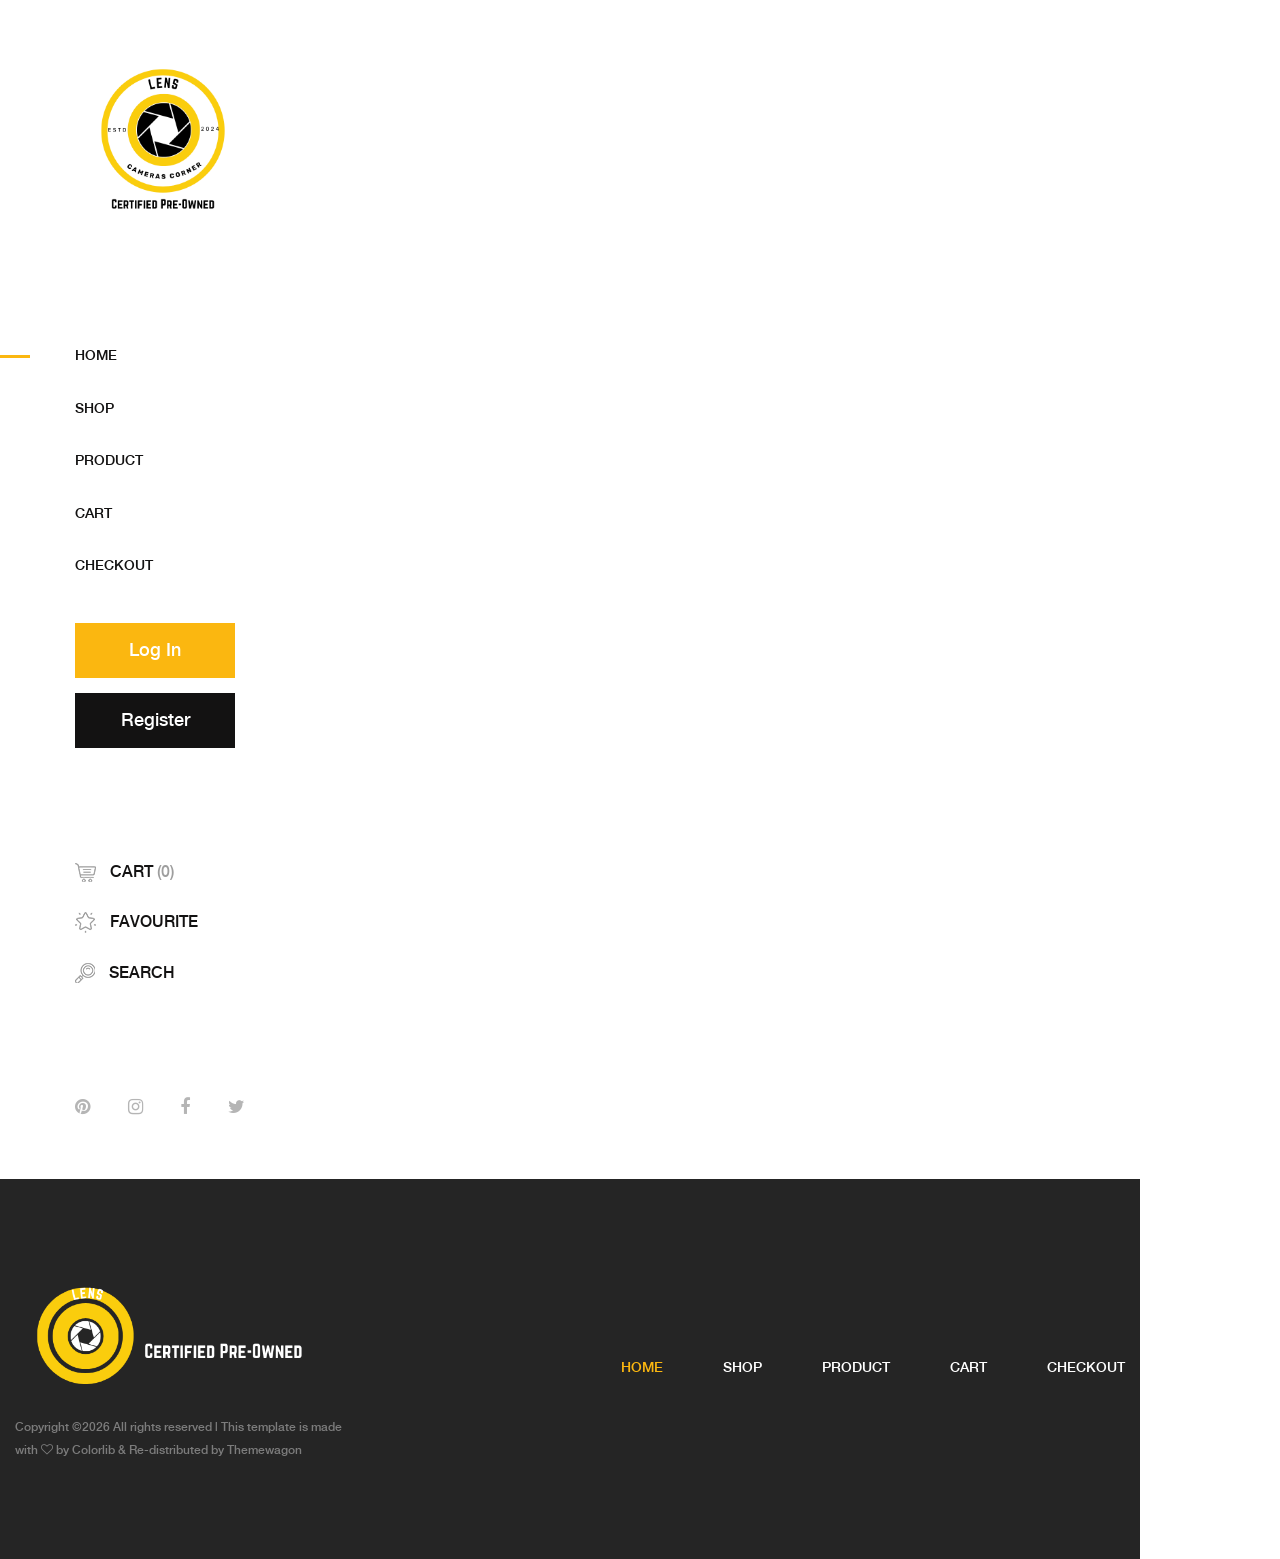
<file: MiniProj-Ecom/E-Commerce (Mini-Proj)/Content/index.html>
<!DOCTYPE html>
<html lang="en">

<head>
    <meta charset="UTF-8">
    <meta name="description" content="">
    <meta http-equiv="X-UA-Compatible" content="IE=edge">
    <meta name="viewport" content="width=device-width, initial-scale=1, shrink-to-fit=no">
    <!-- The above 4 meta tags *must* come first in the head; any other head content must come *after* these tags -->

    <!-- Title  -->
    <title>Home</title>

    <!-- Favicon  -->
    <link rel="icon" href="img/core-img/favicon.ico">

    <!-- Core Style CSS -->
    <link rel="stylesheet" href="css/core-style.css">
    <link rel="stylesheet" href="style.css">

</head>

<body>
    <!-- Search Wrapper Area Start -->
    <div class="search-wrapper section-padding-100">
        <div class="search-close">
            <i class="fa fa-close" aria-hidden="true"></i>
        </div>
        <div class="container">
            <div class="row">
                <div class="col-12">
                    <div class="search-content">
                        <form action="#" method="get">
                            <input type="search" name="search" id="search" placeholder="Type your keyword...">
                            <button type="submit"><img src="img/core-img/search.png" alt=""></button>
                        </form>
                    </div>
                </div>
            </div>
        </div>
    </div>
    <!-- Search Wrapper Area End -->

    <!-- ##### Main Content Wrapper Start ##### -->
    <div class="main-content-wrapper d-flex clearfix">

        <!-- Mobile Nav (max width 767px)-->
        <div class="mobile-nav">
            <!-- Navbar Brand -->
            <div class="amado-navbar-brand">
                <a href="index.html"><img src="img/core-img/logo.png" alt=""></a>
            </div>
            <!-- Navbar Toggler -->
            <div class="amado-navbar-toggler">
                <span></span><span></span><span></span>
            </div>
        </div>

        <!-- Header Area Start -->
        <header class="header-area clearfix">
            <!-- Close Icon -->
            <div class="nav-close">
                <i class="fa fa-close" aria-hidden="true"></i>
            </div>
            <!-- Logo -->
            <div class="logo">
                <a href="index.html"><img src="img/core-img/logo.png" alt=""></a>
            </div>
            <!-- Amado Nav -->
            <nav class="amado-nav">
                <ul>
                    <li class="active"><a href="index.html">Home</a></li>
                    <li><a href="shop.html">Shop</a></li>
                    <li><a href="product-details.html">Product</a></li>
                    <li><a href="cart.html">Cart</a></li>
                    <li><a href="checkout.html">Checkout</a></li>
                </ul>
            </nav>
            <!-- Button Group -->
            <div class="amado-btn-group mt-30 mb-100">
                <a href="#" class="btn amado-btn mb-15">Log In</a>
                <a href="#" class="btn amado-btn active">Register</a>
            </div>
            <!-- Cart Menu -->
            <div class="cart-fav-search mb-100">
                <a href="cart.html" class="cart-nav"><img src="img/core-img/cart.png" alt=""> Cart <span>(0)</span></a>
                <a href="#" class="fav-nav"><img src="img/core-img/favorites.png" alt=""> Favourite</a>
                <a href="#" class="search-nav"><img src="img/core-img/search.png" alt=""> Search</a>
            </div>
            <!-- Social Button -->
            <div class="social-info d-flex justify-content-between">
                <a href="#"><i class="fa fa-pinterest" aria-hidden="true"></i></a>
                <a href="#"><i class="fa fa-instagram" aria-hidden="true"></i></a>
                <a href="#"><i class="fa fa-facebook" aria-hidden="true"></i></a>
                <a href="#"><i class="fa fa-twitter" aria-hidden="true"></i></a>
            </div>
        </header>
        <!-- Header Area End -->



    <!-- ##### Footer Area Start ##### -->
    <footer class="footer_area clearfix">
        <div class="container">
            <div class="row align-items-center">
                <!-- Single Widget Area -->
                <div class="col-12 col-lg-4">
                    <div class="single_widget_area">
                        <!-- Logo -->
                        <div class="footer-logo mr-50">
                            <a href="index.html"><img src="img/core-img/logo2.png" alt=""></a>
                        </div>
                        <!-- Copywrite Text -->
                        <p class="copywrite"><!-- Link back to Colorlib can't be removed. Template is licensed under CC BY 3.0. -->
Copyright &copy;<script>document.write(new Date().getFullYear());</script> All rights reserved | This template is made with <i class="fa fa-heart-o" aria-hidden="true"></i> by <a href="https://colorlib.com" target="_blank">Colorlib</a> & Re-distributed by <a href="https://themewagon.com/" target="_blank">Themewagon</a>
<!-- Link back to Colorlib can't be removed. Template is licensed under CC BY 3.0. --></p>
                    </div>
                </div>
                <!-- Single Widget Area -->
                <div class="col-12 col-lg-8">
                    <div class="single_widget_area">
                        <!-- Footer Menu -->
                        <div class="footer_menu">
                            <nav class="navbar navbar-expand-lg justify-content-end">
                                <button class="navbar-toggler" type="button" data-toggle="collapse" data-target="#footerNavContent" aria-controls="footerNavContent" aria-expanded="false" aria-label="Toggle navigation"><i class="fa fa-bars"></i></button>
                                <div class="collapse navbar-collapse" id="footerNavContent">
                                    <ul class="navbar-nav ml-auto">
                                        <li class="nav-item active">
                                            <a class="nav-link" href="index.html">Home</a>
                                        </li>
                                        <li class="nav-item">
                                            <a class="nav-link" href="shop.html">Shop</a>
                                        </li>
                                        <li class="nav-item">
                                            <a class="nav-link" href="product-details.html">Product</a>
                                        </li>
                                        <li class="nav-item">
                                            <a class="nav-link" href="cart.html">Cart</a>
                                        </li>
                                        <li class="nav-item">
                                            <a class="nav-link" href="checkout.html">Checkout</a>
                                        </li>
                                    </ul>
                                </div>
                            </nav>
                        </div>
                    </div>
                </div>
            </div>
        </div>
    </footer>
    <!-- ##### Footer Area End ##### -->

    <!-- ##### jQuery (Necessary for All JavaScript Plugins) ##### -->
    <script src="js/jquery/jquery-2.2.4.min.js"></script>
    <!-- Popper js -->
    <script src="js/popper.min.js"></script>
    <!-- Bootstrap js -->
    <script src="js/bootstrap.min.js"></script>
    <!-- Plugins js -->
    <script src="js/plugins.js"></script>
    <!-- Active js -->
    <script src="js/active.js"></script>

</body>

</html>
</file>
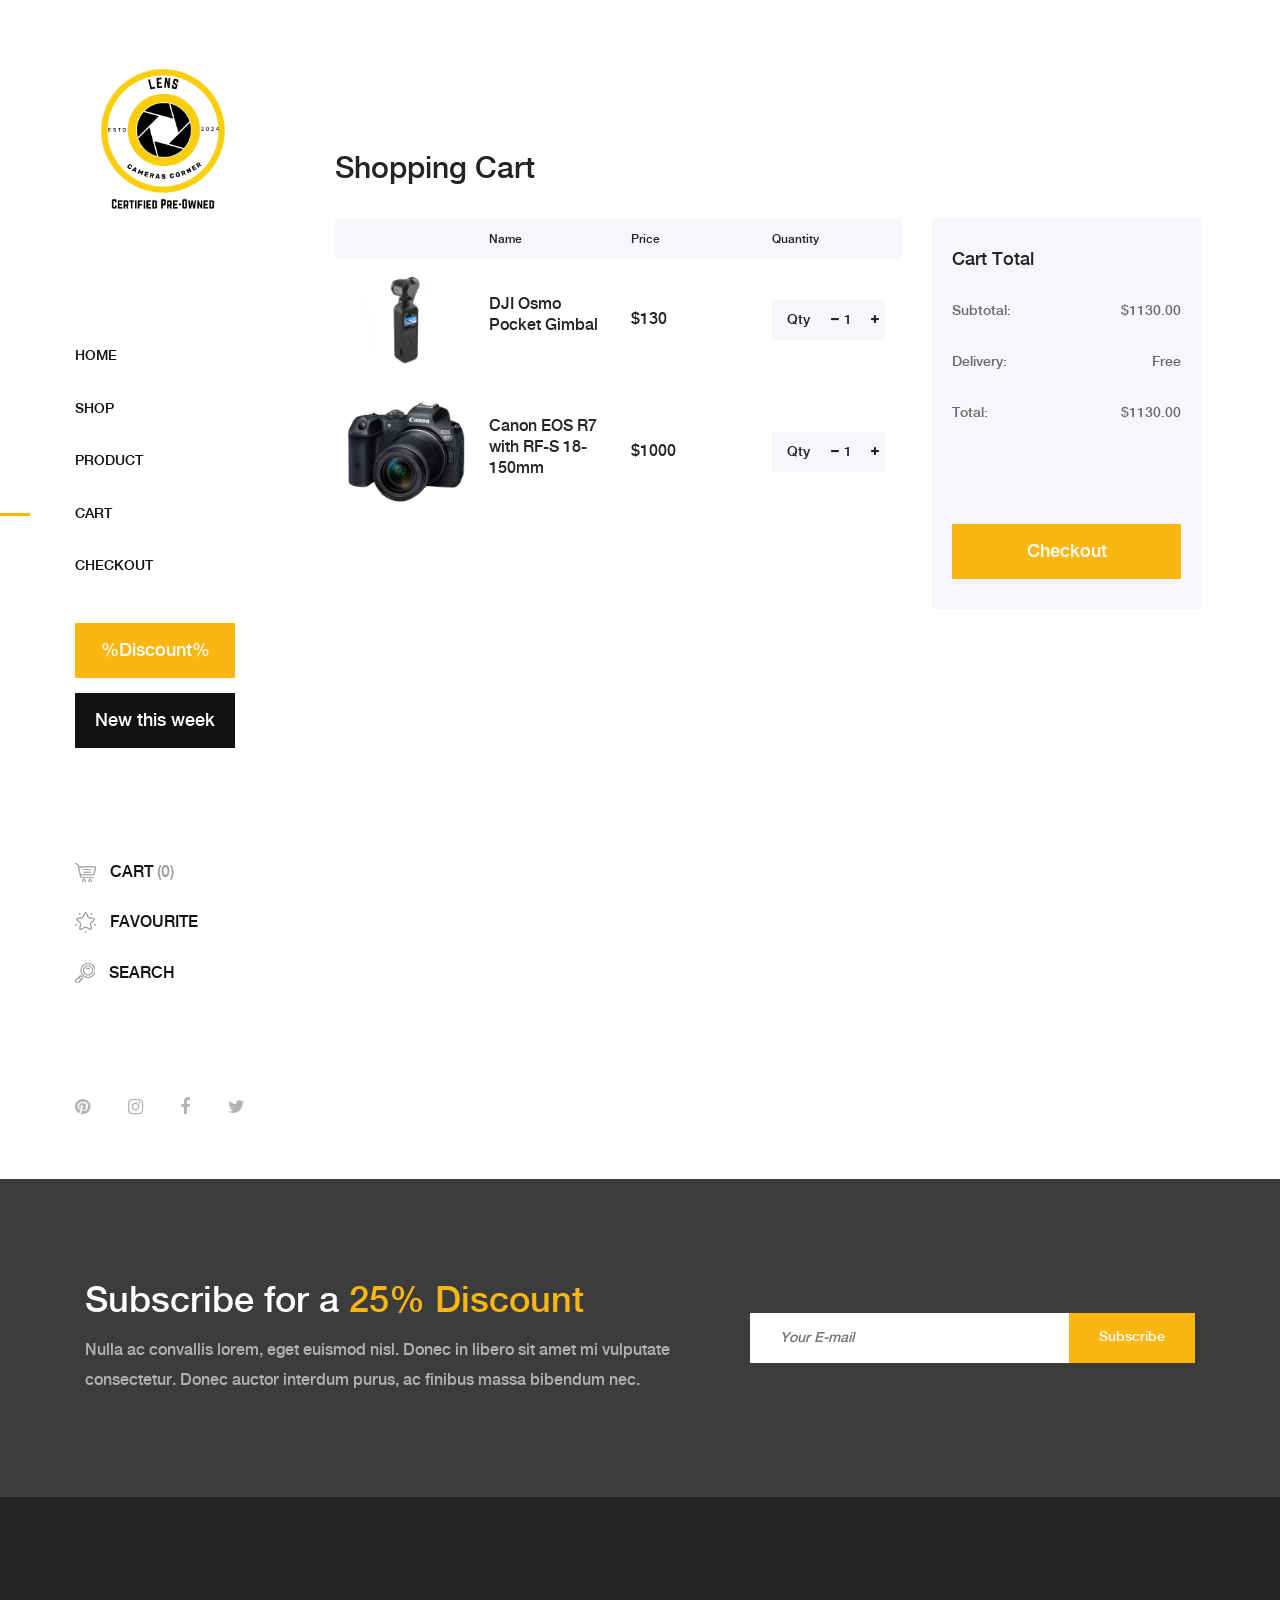
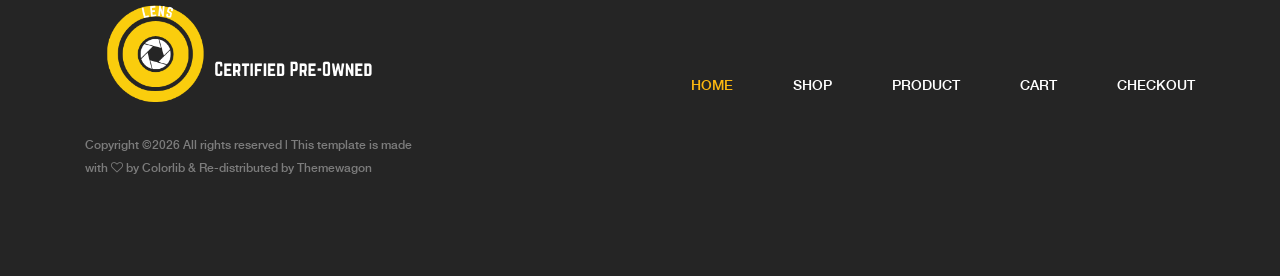
<file: MiniProj-Ecom/E-Commerce (Mini-Proj)/Content/cart.html>
<!DOCTYPE html>
<html lang="en">

<head>
    <meta charset="UTF-8">
    <meta name="description" content="">
    <meta http-equiv="X-UA-Compatible" content="IE=edge">
    <meta name="viewport" content="width=device-width, initial-scale=1, shrink-to-fit=no">
    <!-- The above 4 meta tags *must* come first in the head; any other head content must come *after* these tags -->

    <!-- Title  -->
    <title>Amado - Furniture Ecommerce Template | Cart</title>

    <!-- Favicon  -->
    <link rel="icon" href="img/core-img/favicon.ico">

    <!-- Core Style CSS -->
    <link rel="stylesheet" href="css/core-style.css">
    <link rel="stylesheet" href="style.css">

</head>

<body>
    <!-- Search Wrapper Area Start -->
    <div class="search-wrapper section-padding-100">
        <div class="search-close">
            <i class="fa fa-close" aria-hidden="true"></i>
        </div>
        <div class="container">
            <div class="row">
                <div class="col-12">
                    <div class="search-content">
                        <form action="#" method="get">
                            <input type="search" name="search" id="search" placeholder="Type your keyword...">
                            <button type="submit"><img src="img/core-img/search.png" alt=""></button>
                        </form>
                    </div>
                </div>
            </div>
        </div>
    </div>
    <!-- Search Wrapper Area End -->

    <!-- ##### Main Content Wrapper Start ##### -->
    <div class="main-content-wrapper d-flex clearfix">

        <!-- Mobile Nav (max width 767px)-->
        <div class="mobile-nav">
            <!-- Navbar Brand -->
            <div class="amado-navbar-brand">
                <a href="index.html"><img src="img/core-img/logo.png" alt=""></a>
            </div>
            <!-- Navbar Toggler -->
            <div class="amado-navbar-toggler">
                <span></span><span></span><span></span>
            </div>
        </div>

        <!-- Header Area Start -->
        <header class="header-area clearfix">
            <!-- Close Icon -->
            <div class="nav-close">
                <i class="fa fa-close" aria-hidden="true"></i>
            </div>
            <!-- Logo -->
            <div class="logo">
                <a href="index.html"><img src="img/core-img/logo.png" alt=""></a>
            </div>
            <!-- Amado Nav -->
            <nav class="amado-nav">
                <ul>
                    <li><a href="index.html">Home</a></li>
                    <li><a href="shop.html">Shop</a></li>
                    <li><a href="product-details.html">Product</a></li>
                    <li class="active"><a href="cart.html">Cart</a></li>
                    <li><a href="checkout.html">Checkout</a></li>
                </ul>
            </nav>
            <!-- Button Group -->
            <div class="amado-btn-group mt-30 mb-100">
                <a href="#" class="btn amado-btn mb-15">%Discount%</a>
                <a href="#" class="btn amado-btn active">New this week</a>
            </div>
            <!-- Cart Menu -->
            <div class="cart-fav-search mb-100">
                <a href="cart.html" class="cart-nav"><img src="img/core-img/cart.png" alt=""> Cart <span>(0)</span></a>
                <a href="#" class="fav-nav"><img src="img/core-img/favorites.png" alt=""> Favourite</a>
                <a href="#" class="search-nav"><img src="img/core-img/search.png" alt=""> Search</a>
            </div>
            <!-- Social Button -->
            <div class="social-info d-flex justify-content-between">
                <a href="#"><i class="fa fa-pinterest" aria-hidden="true"></i></a>
                <a href="#"><i class="fa fa-instagram" aria-hidden="true"></i></a>
                <a href="#"><i class="fa fa-facebook" aria-hidden="true"></i></a>
                <a href="#"><i class="fa fa-twitter" aria-hidden="true"></i></a>
            </div>
        </header>
        <!-- Header Area End -->

        <div class="cart-table-area section-padding-100">
            <div class="container-fluid">
                <div class="row">
                    <div class="col-12 col-lg-8">
                        <div class="cart-title mt-50">
                            <h2>Shopping Cart</h2>
                        </div>

                        <div class="cart-table clearfix">
                            <table class="table table-responsive">
                                <thead>
                                    <tr>
                                        <th></th>
                                        <th>Name</th>
                                        <th>Price</th>
                                        <th>Quantity</th>
                                    </tr>
                                </thead>
                                <tbody>
                                    <tr>
                                        <td class="cart_product_img">
                                            <a href="#"><img src="img/product-img/pocket.jpg" alt="Product"></a>
                                        </td>
                                        <td class="cart_product_desc">
                                            <h5>DJI Osmo Pocket Gimbal</h5>
                                        </td>
                                        <td class="price">
                                            <span>$130</span>
                                        </td>
                                        <td class="qty">
                                            <div class="qty-btn d-flex">
                                                <p>Qty</p>
                                                <div class="quantity">
                                                    <span class="qty-minus" onclick="var effect = document.getElementById('qty'); var qty = effect.value; if( !isNaN( qty ) &amp;&amp; qty &gt; 1 ) effect.value--;return false;"><i class="fa fa-minus" aria-hidden="true"></i></span>
                                                    <input type="number" class="qty-text" id="qty" step="1" min="1" max="300" name="quantity" value="1">
                                                    <span class="qty-plus" onclick="var effect = document.getElementById('qty'); var qty = effect.value; if( !isNaN( qty )) effect.value++;return false;"><i class="fa fa-plus" aria-hidden="true"></i></span>
                                                </div>
                                            </div>
                                        </td>
                                    </tr>
                                    <tr>
                                        <td class="cart_product_img">
                                            <a href="#"><img src="img/product-img/Canon.jpg" alt="Product"></a>
                                        </td>
                                        <td class="cart_product_desc">
                                            <h5>Canon EOS R7 with RF-S 18-150mm</h5>
                                        </td>
                                        <td class="price">
                                            <span>$1000</span>
                                        </td>
                                        <td class="qty">
                                            <div class="qty-btn d-flex">
                                                <p>Qty</p>
                                                <div class="quantity">
                                                    <span class="qty-minus" onclick="var effect = document.getElementById('qty2'); var qty = effect.value; if( !isNaN( qty ) &amp;&amp; qty &gt; 1 ) effect.value--;return false;"><i class="fa fa-minus" aria-hidden="true"></i></span>
                                                    <input type="number" class="qty-text" id="qty2" step="1" min="1" max="300" name="quantity" value="1">
                                                    <span class="qty-plus" onclick="var effect = document.getElementById('qty2'); var qty = effect.value; if( !isNaN( qty )) effect.value++;return false;"><i class="fa fa-plus" aria-hidden="true"></i></span>
                                                </div>
                                            </div>
                                        </td>
                                    </tr>
                                </tbody>
                            </table>
                        </div>
                    </div>
                    <div class="col-12 col-lg-4">
                        <div class="cart-summary">
                            <h5>Cart Total</h5>
                            <ul class="summary-table">
                                <li><span>subtotal:</span> <span>$1130.00</span></li>
                                <li><span>delivery:</span> <span>Free</span></li>
                                <li><span>total:</span> <span>$1130.00</span></li>
                            </ul>
                            <div class="cart-btn mt-100">
                                <a href="cart.html" class="btn amado-btn w-100">Checkout</a>
                            </div>
                        </div>
                    </div>
                </div>
            </div>
        </div>
    </div>
    <!-- ##### Main Content Wrapper End ##### -->

    <!-- ##### Newsletter Area Start ##### -->
    <section class="newsletter-area section-padding-100-0">
        <div class="container">
            <div class="row align-items-center">
                <!-- Newsletter Text -->
                <div class="col-12 col-lg-6 col-xl-7">
                    <div class="newsletter-text mb-100">
                        <h2>Subscribe for a <span>25% Discount</span></h2>
                        <p>Nulla ac convallis lorem, eget euismod nisl. Donec in libero sit amet mi vulputate consectetur. Donec auctor interdum purus, ac finibus massa bibendum nec.</p>
                    </div>
                </div>
                <!-- Newsletter Form -->
                <div class="col-12 col-lg-6 col-xl-5">
                    <div class="newsletter-form mb-100">
                        <form action="#" method="post">
                            <input type="email" name="email" class="nl-email" placeholder="Your E-mail">
                            <input type="submit" value="Subscribe">
                        </form>
                    </div>
                </div>
            </div>
        </div>
    </section>
    <!-- ##### Newsletter Area End ##### -->

    <!-- ##### Footer Area Start ##### -->
    <footer class="footer_area clearfix">
        <div class="container">
            <div class="row align-items-center">
                <!-- Single Widget Area -->
                <div class="col-12 col-lg-4">
                    <div class="single_widget_area">
                        <!-- Logo -->
                        <div class="footer-logo mr-50">
                            <a href="index.html"><img src="img/core-img/logo2.png" alt=""></a>
                        </div>
                        <!-- Copywrite Text -->
                        <p class="copywrite"><!-- Link back to Colorlib can't be removed. Template is licensed under CC BY 3.0. -->
Copyright &copy;<script>document.write(new Date().getFullYear());</script> All rights reserved | This template is made with <i class="fa fa-heart-o" aria-hidden="true"></i> by <a href="https://colorlib.com" target="_blank">Colorlib</a>
<!-- Link back to Colorlib can't be removed. Template is licensed under CC BY 3.0. -->& Re-distributed by <a href="https://themewagon.com/" target="_blank">Themewagon</a>
</p>
                    </div>
                </div>
                <!-- Single Widget Area -->
                <div class="col-12 col-lg-8">
                    <div class="single_widget_area">
                        <!-- Footer Menu -->
                        <div class="footer_menu">
                            <nav class="navbar navbar-expand-lg justify-content-end">
                                <button class="navbar-toggler" type="button" data-toggle="collapse" data-target="#footerNavContent" aria-controls="footerNavContent" aria-expanded="false" aria-label="Toggle navigation"><i class="fa fa-bars"></i></button>
                                <div class="collapse navbar-collapse" id="footerNavContent">
                                    <ul class="navbar-nav ml-auto">
                                        <li class="nav-item active">
                                            <a class="nav-link" href="index.html">Home</a>
                                        </li>
                                        <li class="nav-item">
                                            <a class="nav-link" href="shop.html">Shop</a>
                                        </li>
                                        <li class="nav-item">
                                            <a class="nav-link" href="product-details.html">Product</a>
                                        </li>
                                        <li class="nav-item">
                                            <a class="nav-link" href="cart.html">Cart</a>
                                        </li>
                                        <li class="nav-item">
                                            <a class="nav-link" href="checkout.html">Checkout</a>
                                        </li>
                                    </ul>
                                </div>
                            </nav>
                        </div>
                    </div>
                </div>
            </div>
        </div>
    </footer>
    <!-- ##### Footer Area End ##### -->

    <!-- ##### jQuery (Necessary for All JavaScript Plugins) ##### -->
    <script src="js/jquery/jquery-2.2.4.min.js"></script>
    <!-- Popper js -->
    <script src="js/popper.min.js"></script>
    <!-- Bootstrap js -->
    <script src="js/bootstrap.min.js"></script>
    <!-- Plugins js -->
    <script src="js/plugins.js"></script>
    <!-- Active js -->
    <script src="js/active.js"></script>

</body>

</html>
</file>
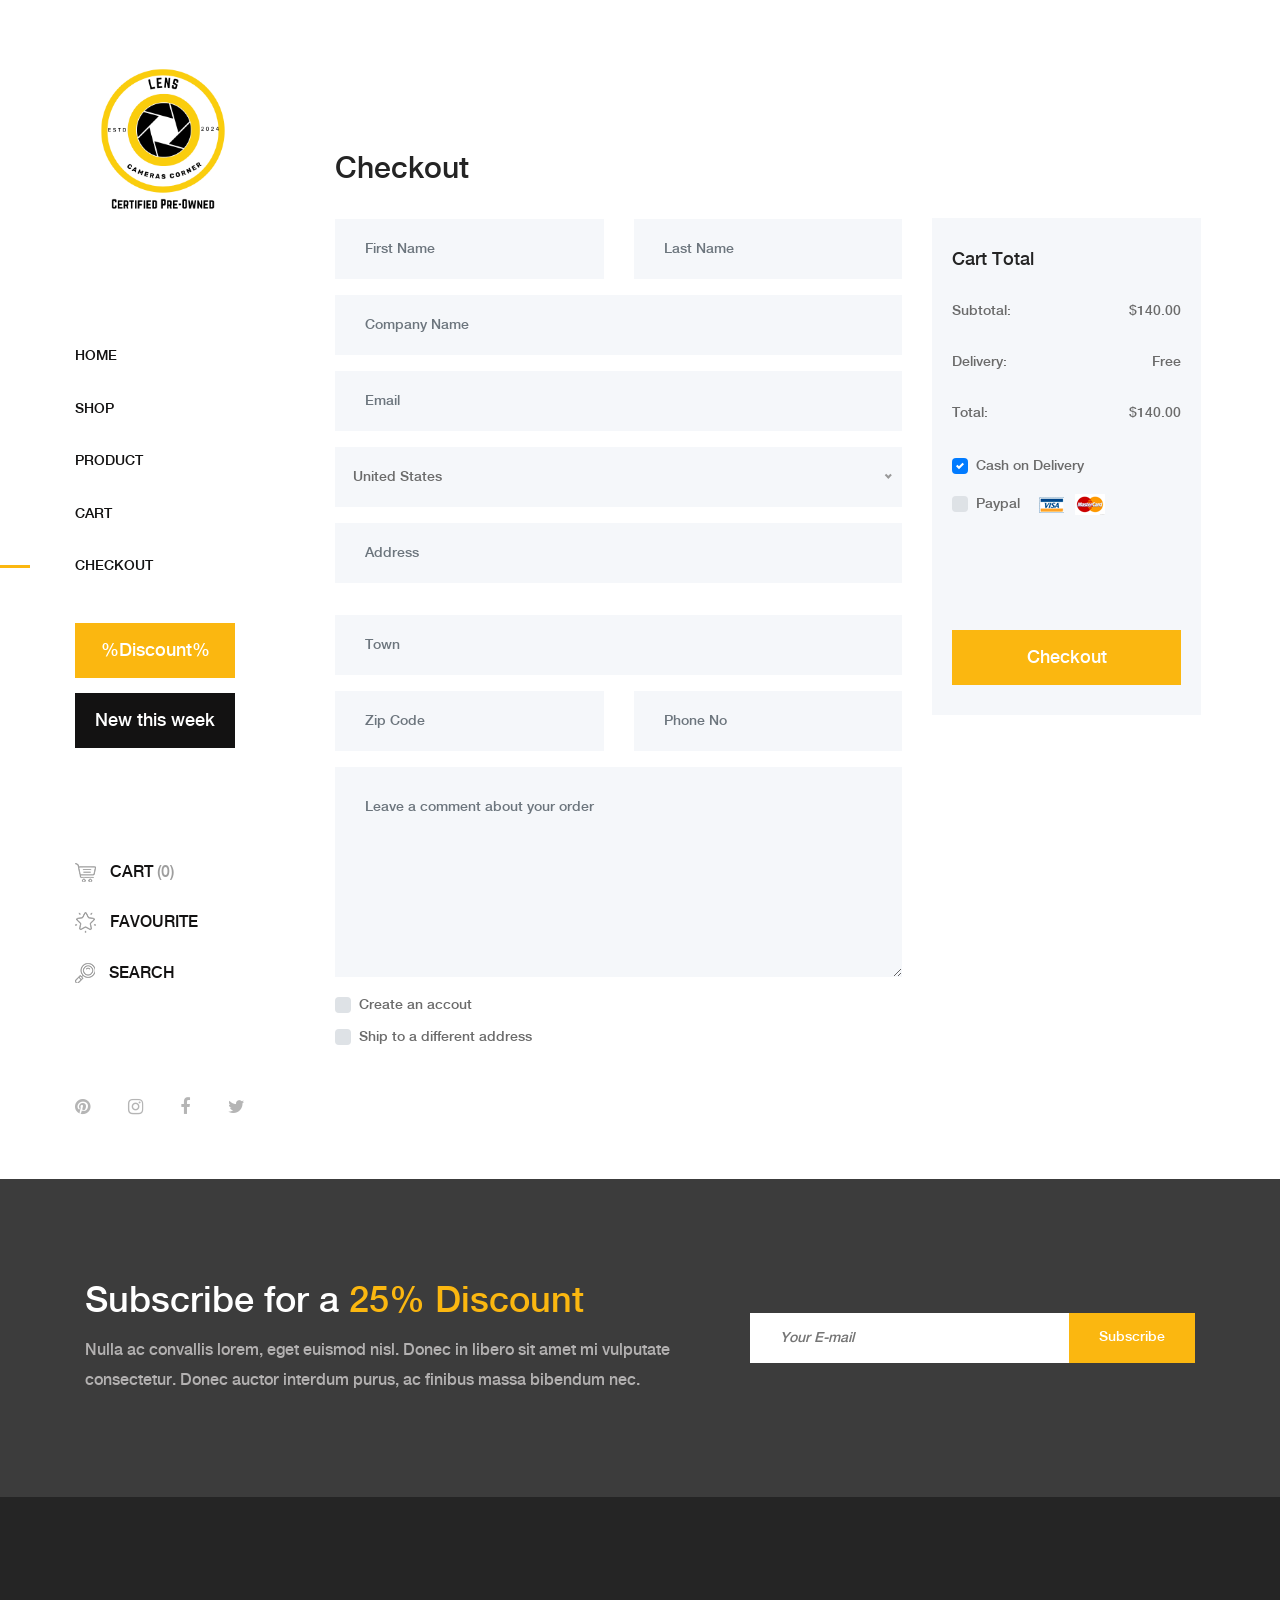
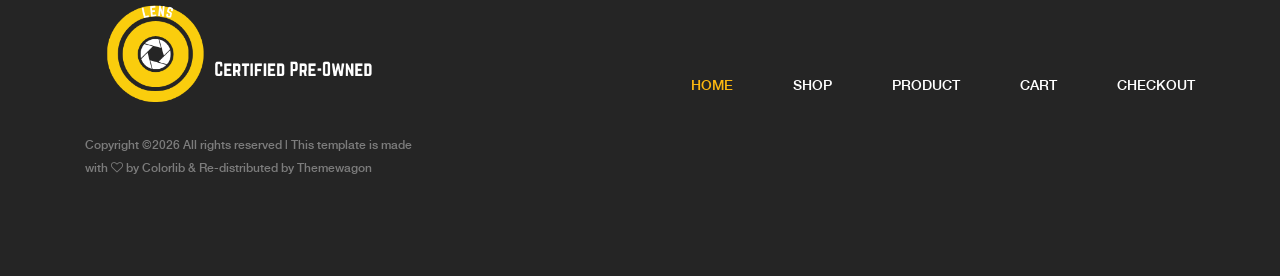
<file: MiniProj-Ecom/E-Commerce (Mini-Proj)/Content/checkout.html>
<!DOCTYPE html>
<html lang="en">

<head>
    <meta charset="UTF-8">
    <meta name="description" content="">
    <meta http-equiv="X-UA-Compatible" content="IE=edge">
    <meta name="viewport" content="width=device-width, initial-scale=1, shrink-to-fit=no">
    <!-- The above 4 meta tags *must* come first in the head; any other head content must come *after* these tags -->

    <!-- Title  -->
    <title>Amado - Furniture Ecommerce Template | Checkout</title>

    <!-- Favicon  -->
    <link rel="icon" href="img/core-img/favicon.ico">

    <!-- Core Style CSS -->
    <link rel="stylesheet" href="css/core-style.css">
    <link rel="stylesheet" href="style.css">

</head>

<body>
    <!-- Search Wrapper Area Start -->
    <div class="search-wrapper section-padding-100">
        <div class="search-close">
            <i class="fa fa-close" aria-hidden="true"></i>
        </div>
        <div class="container">
            <div class="row">
                <div class="col-12">
                    <div class="search-content">
                        <form action="#" method="get">
                            <input type="search" name="search" id="search" placeholder="Type your keyword...">
                            <button type="submit"><img src="img/core-img/search.png" alt=""></button>
                        </form>
                    </div>
                </div>
            </div>
        </div>
    </div>
    <!-- Search Wrapper Area End -->

    <!-- ##### Main Content Wrapper Start ##### -->
    <div class="main-content-wrapper d-flex clearfix">

        <!-- Mobile Nav (max width 767px)-->
        <div class="mobile-nav">
            <!-- Navbar Brand -->
            <div class="amado-navbar-brand">
                <a href="index.html"><img src="img/core-img/logo.png" alt=""></a>
            </div>
            <!-- Navbar Toggler -->
            <div class="amado-navbar-toggler">
                <span></span><span></span><span></span>
            </div>
        </div>

        <!-- Header Area Start -->
        <header class="header-area clearfix">
            <!-- Close Icon -->
            <div class="nav-close">
                <i class="fa fa-close" aria-hidden="true"></i>
            </div>
            <!-- Logo -->
            <div class="logo">
                <a href="index.html"><img src="img/core-img/logo.png" alt=""></a>
            </div>
            <!-- Amado Nav -->
            <nav class="amado-nav">
                <ul>
                    <li><a href="index.html">Home</a></li>
                    <li><a href="shop.html">Shop</a></li>
                    <li><a href="product-details.html">Product</a></li>
                    <li><a href="cart.html">Cart</a></li>
                    <li class="active"><a href="checkout.html">Checkout</a></li>
                </ul>
            </nav>
            <!-- Button Group -->
            <div class="amado-btn-group mt-30 mb-100">
                <a href="#" class="btn amado-btn mb-15">%Discount%</a>
                <a href="#" class="btn amado-btn active">New this week</a>
            </div>
            <!-- Cart Menu -->
            <div class="cart-fav-search mb-100">
                <a href="cart.html" class="cart-nav"><img src="img/core-img/cart.png" alt=""> Cart <span>(0)</span></a>
                <a href="#" class="fav-nav"><img src="img/core-img/favorites.png" alt=""> Favourite</a>
                <a href="#" class="search-nav"><img src="img/core-img/search.png" alt=""> Search</a>
            </div>
            <!-- Social Button -->
            <div class="social-info d-flex justify-content-between">
                <a href="#"><i class="fa fa-pinterest" aria-hidden="true"></i></a>
                <a href="#"><i class="fa fa-instagram" aria-hidden="true"></i></a>
                <a href="#"><i class="fa fa-facebook" aria-hidden="true"></i></a>
                <a href="#"><i class="fa fa-twitter" aria-hidden="true"></i></a>
            </div>
        </header>
        <!-- Header Area End -->

        <div class="cart-table-area section-padding-100">
            <div class="container-fluid">
                <div class="row">
                    <div class="col-12 col-lg-8">
                        <div class="checkout_details_area mt-50 clearfix">

                            <div class="cart-title">
                                <h2>Checkout</h2>
                            </div>

                            <form action="#" method="post">
                                <div class="row">
                                    <div class="col-md-6 mb-3">
                                        <input type="text" class="form-control" id="first_name" value="" placeholder="First Name" required>
                                    </div>
                                    <div class="col-md-6 mb-3">
                                        <input type="text" class="form-control" id="last_name" value="" placeholder="Last Name" required>
                                    </div>
                                    <div class="col-12 mb-3">
                                        <input type="text" class="form-control" id="company" placeholder="Company Name" value="">
                                    </div>
                                    <div class="col-12 mb-3">
                                        <input type="email" class="form-control" id="email" placeholder="Email" value="">
                                    </div>
                                    <div class="col-12 mb-3">
                                        <select class="w-100" id="country">
                                        <option value="usa">United States</option>
                                        <option value="uk">United Kingdom</option>
                                        <option value="ger">Germany</option>
                                        <option value="fra">France</option>
                                        <option value="ind">India</option>
                                        <option value="aus">Australia</option>
                                        <option value="bra">Brazil</option>
                                        <option value="cana">Canada</option>
                                    </select>
                                    </div>
                                    <div class="col-12 mb-3">
                                        <input type="text" class="form-control mb-3" id="street_address" placeholder="Address" value="">
                                    </div>
                                    <div class="col-12 mb-3">
                                        <input type="text" class="form-control" id="city" placeholder="Town" value="">
                                    </div>
                                    <div class="col-md-6 mb-3">
                                        <input type="text" class="form-control" id="zipCode" placeholder="Zip Code" value="">
                                    </div>
                                    <div class="col-md-6 mb-3">
                                        <input type="number" class="form-control" id="phone_number" min="0" placeholder="Phone No" value="">
                                    </div>
                                    <div class="col-12 mb-3">
                                        <textarea name="comment" class="form-control w-100" id="comment" cols="30" rows="10" placeholder="Leave a comment about your order"></textarea>
                                    </div>

                                    <div class="col-12">
                                        <div class="custom-control custom-checkbox d-block mb-2">
                                            <input type="checkbox" class="custom-control-input" id="customCheck2">
                                            <label class="custom-control-label" for="customCheck2">Create an accout</label>
                                        </div>
                                        <div class="custom-control custom-checkbox d-block">
                                            <input type="checkbox" class="custom-control-input" id="customCheck3">
                                            <label class="custom-control-label" for="customCheck3">Ship to a different address</label>
                                        </div>
                                    </div>
                                </div>
                            </form>
                        </div>
                    </div>
                    <div class="col-12 col-lg-4">
                        <div class="cart-summary">
                            <h5>Cart Total</h5>
                            <ul class="summary-table">
                                <li><span>subtotal:</span> <span>$140.00</span></li>
                                <li><span>delivery:</span> <span>Free</span></li>
                                <li><span>total:</span> <span>$140.00</span></li>
                            </ul>

                            <div class="payment-method">
                                <!-- Cash on delivery -->
                                <div class="custom-control custom-checkbox mr-sm-2">
                                    <input type="checkbox" class="custom-control-input" id="cod" checked>
                                    <label class="custom-control-label" for="cod">Cash on Delivery</label>
                                </div>
                                <!-- Paypal -->
                                <div class="custom-control custom-checkbox mr-sm-2">
                                    <input type="checkbox" class="custom-control-input" id="paypal">
                                    <label class="custom-control-label" for="paypal">Paypal <img class="ml-15" src="img/core-img/paypal.png" alt=""></label>
                                </div>
                            </div>

                            <div class="cart-btn mt-100">
                                <a href="#" class="btn amado-btn w-100">Checkout</a>
                            </div>
                        </div>
                    </div>
                </div>
            </div>
        </div>
    </div>
    <!-- ##### Main Content Wrapper End ##### -->

    <!-- ##### Newsletter Area Start ##### -->
    <section class="newsletter-area section-padding-100-0">
        <div class="container">
            <div class="row align-items-center">
                <!-- Newsletter Text -->
                <div class="col-12 col-lg-6 col-xl-7">
                    <div class="newsletter-text mb-100">
                        <h2>Subscribe for a <span>25% Discount</span></h2>
                        <p>Nulla ac convallis lorem, eget euismod nisl. Donec in libero sit amet mi vulputate consectetur. Donec auctor interdum purus, ac finibus massa bibendum nec.</p>
                    </div>
                </div>
                <!-- Newsletter Form -->
                <div class="col-12 col-lg-6 col-xl-5">
                    <div class="newsletter-form mb-100">
                        <form action="#" method="post">
                            <input type="email" name="email" class="nl-email" placeholder="Your E-mail">
                            <input type="submit" value="Subscribe">
                        </form>
                    </div>
                </div>
            </div>
        </div>
    </section>
    <!-- ##### Newsletter Area End ##### -->

    <!-- ##### Footer Area Start ##### -->
    <footer class="footer_area clearfix">
        <div class="container">
            <div class="row align-items-center">
                <!-- Single Widget Area -->
                <div class="col-12 col-lg-4">
                    <div class="single_widget_area">
                        <!-- Logo -->
                        <div class="footer-logo mr-50">
                            <a href="index.html"><img src="img/core-img/logo2.png" alt=""></a>
                        </div>
                        <!-- Copywrite Text -->
                        <p class="copywrite"><!-- Link back to Colorlib can't be removed. Template is licensed under CC BY 3.0. -->
Copyright &copy;<script>document.write(new Date().getFullYear());</script> All rights reserved | This template is made with <i class="fa fa-heart-o" aria-hidden="true"></i> by <a href="https://colorlib.com" target="_blank">Colorlib</a> & Re-distributed by <a href="https://themewagon.com/" target="_blank">Themewagon</a>
<!-- Link back to Colorlib can't be removed. Template is licensed under CC BY 3.0. --></p>
                    </div>
                </div>
                <!-- Single Widget Area -->
                <div class="col-12 col-lg-8">
                    <div class="single_widget_area">
                        <!-- Footer Menu -->
                        <div class="footer_menu">
                            <nav class="navbar navbar-expand-lg justify-content-end">
                                <button class="navbar-toggler" type="button" data-toggle="collapse" data-target="#footerNavContent" aria-controls="footerNavContent" aria-expanded="false" aria-label="Toggle navigation"><i class="fa fa-bars"></i></button>
                                <div class="collapse navbar-collapse" id="footerNavContent">
                                    <ul class="navbar-nav ml-auto">
                                        <li class="nav-item active">
                                            <a class="nav-link" href="index.html">Home</a>
                                        </li>
                                        <li class="nav-item">
                                            <a class="nav-link" href="shop.html">Shop</a>
                                        </li>
                                        <li class="nav-item">
                                            <a class="nav-link" href="product-details.html">Product</a>
                                        </li>
                                        <li class="nav-item">
                                            <a class="nav-link" href="cart.html">Cart</a>
                                        </li>
                                        <li class="nav-item">
                                            <a class="nav-link" href="checkout.html">Checkout</a>
                                        </li>
                                    </ul>
                                </div>
                            </nav>
                        </div>
                    </div>
                </div>
            </div>
        </div>
    </footer>
    <!-- ##### Footer Area End ##### -->

    <!-- ##### jQuery (Necessary for All JavaScript Plugins) ##### -->
    <script src="js/jquery/jquery-2.2.4.min.js"></script>
    <!-- Popper js -->
    <script src="js/popper.min.js"></script>
    <!-- Bootstrap js -->
    <script src="js/bootstrap.min.js"></script>
    <!-- Plugins js -->
    <script src="js/plugins.js"></script>
    <!-- Active js -->
    <script src="js/active.js"></script>

</body>

</html>
</file>
<file: MiniProj-Ecom/E-Commerce (Mini-Proj)/Content/style.css>
/* ####################################################
    :: Template Name: Essence - Fashion Ecommerce Template
    :: Author: Colorlib
    :: Author URL: https://colorlib.com
    :: Description: Essence is smart & elegant fashion e-commerce Template. It's suitable for all e-commerce business platform.
    :: Version: 1.0.0
    :: Created: April 27, 2018
    :: Last Updated: May 2, 2018
    #################################################### */

    /* ---------------------------------------
    ##### - PLACE YOUR CUSTOM CSS HERE - #####
    --------------------------------------- */
</file>
<file: MiniProj-Ecom/E-Commerce (Mini-Proj)/Content/css/core-style.css>
/* [Master Stylesheet v-1.0.0] */
/* :: :: 1.0 Import Fonts */
@import url(../css/bootstrap.min.css);
@import url(../css/owl.carousel.css);
@import url(../css/animate.css);
@import url(../css/magnific-popup.css);
@import url(../css/jquery-ui.min.css);
@import url(../css/nice-select.css);
@import url(../css/font-awesome.min.css);
@font-face {
  font-family: 'helveticaneuebold';
  src: url("../fonts/helvetica_neu_bold-webfont.woff2") format("woff2"), url("../fonts/helvetica_neu_bold-webfont.woff") format("woff");
  font-weight: normal;
  font-style: normal; }
@font-face {
  font-family: 'helveticaneuemedium';
  src: url("../fonts/helveticaneue_medium-webfont.woff2") format("woff2"), url("../fonts/helveticaneue_medium-webfont.woff") format("woff");
  font-weight: normal;
  font-style: normal; }
/* :: 2.0 Import All CSS */
/* :: 3.0 Base CSS */
* {
  margin: 0;
  padding: 0; }

body {
  font-family: "helveticaneuemedium";
  font-size: 16px; }

h1,
h2,
h3,
h4,
h5,
h6 {
  color: #242424;
  line-height: 1.3;
  font-weight: 400; }

p {
  color: #6d6d6d;
  font-size: 16px;
  line-height: 1.9;
  font-weight: 400; }

a {
  -webkit-transition: all 500ms ease 0s;
  transition: all 500ms ease 0s;
  text-decoration: none;
  outline: 0 solid transparent;
  color: #131212;
  font-weight: 400;
  font-size: 12px; }
  a:hover, a:focus {
    -webkit-transition: all 500ms ease 0s;
    transition: all 500ms ease 0s;
    text-decoration: none;
    outline: 0 solid transparent;
    color: #131212;
    font-weight: 400;
    font-size: 12px; }

ul,
ol {
  margin: 0; }
  ul li,
  ol li {
    list-style: none; }

img {
  height: auto;
  max-width: 100%; }

/* Spacing */
.mt-15 {
  margin-top: 15px !important; }

.mt-30 {
  margin-top: 30px !important; }

.mt-50 {
  margin-top: 50px !important; }

.mt-70 {
  margin-top: 70px !important; }

.mt-100 {
  margin-top: 100px !important; }

.mb-15 {
  margin-bottom: 15px !important; }

.mb-30 {
  margin-bottom: 30px !important; }

.mb-50 {
  margin-bottom: 50px !important; }

.mb-70 {
  margin-bottom: 70px !important; }

.mb-100 {
  margin-bottom: 100px !important; }

.ml-15 {
  margin-left: 15px !important; }

.ml-30 {
  margin-left: 30px !important; }

.ml-50 {
  margin-left: 50px !important; }

.mr-15 {
  margin-right: 15px !important; }

.mr-30 {
  margin-right: 30px !important; }

.mr-50 {
  margin-right: 50px !important; }

/* Height */
.height-400 {
  height: 400px !important; }

.height-500 {
  height: 500px !important; }

.height-600 {
  height: 600px !important; }

.height-700 {
  height: 700px !important; }

.height-800 {
  height: 800px !important; }

/* Section Padding */
.section-padding-100 {
  padding-top: 100px;
  padding-bottom: 100px; }

.section-padding-100-0 {
  padding-top: 100px;
  padding-bottom: 0; }

.section-padding-0-100 {
  padding-top: 0;
  padding-bottom: 100px; }

/* Section Heading */
.section-heading {
  margin-bottom: 50px;
  position: relative;
  z-index: 1; }
  .section-heading h2 {
    font-size: 30px;
    margin-bottom: 0;
    text-transform: capitalize;
    font-weight: 600; }
  .section-heading.text-left {
    text-align: left !important; }

/* Miscellaneous */
.bg-img {
  background-position: center center;
  background-size: cover;
  background-repeat: no-repeat; }

.bg-white {
  background-color: #ffffff !important; }

.bg-dark {
  background-color: #000000 !important; }

.bg-transparent {
  background-color: transparent !important; }

.font-bold {
  font-weight: 700; }

.font-light {
  font-weight: 300; }

.bg-overlay,
.bg-overlay-white {
  position: relative;
  z-index: 2;
  background-position: center center;
  background-size: cover; }
  .bg-overlay:hover,
  .bg-overlay-white:hover {
    position: absolute;
    z-index: -1;
    top: 0;
    left: 0;
    width: 100%;
    height: 100%;
    content: ""; }

.bg-overlay:hover {
  background-color: rgba(0, 0, 0, 0.5); }

.bg-overlay-white:hover {
  background-color: rgba(255, 255, 255, 0.9); }

.mfp-image-holder .mfp-close,
.mfp-iframe-holder .mfp-close {
  color: #FFF;
  right: 0;
  padding-right: 0;
  width: 30px;
  height: 30px;
  background-color: #fbb710;
  line-height: 30px;
  text-align: center;
  position: absolute;
  top: 40px;
  right: -30px; }
  @media only screen and (max-width: 767px) {
    .mfp-image-holder .mfp-close,
    .mfp-iframe-holder .mfp-close {
      right: 0; } }

.navbar-toggler {
  background-color: #fbb710;
  border-radius: 0;
  margin-bottom: 15px; }
  .navbar-toggler i {
    font-size: 12px;
    color: #fff; }

@media only screen and (min-width: 768px) and (max-width: 991px) {
  .navbar {
    display: block; } }
@media only screen and (max-width: 767px) {
  .navbar {
    display: block; } }

.mobile-nav {
  position: fixed;
  width: 100%;
  height: 70px;
  background-color: #fff;
  z-index: 3000;
  top: 0;
  left: 0;
  right: 0;
  padding: 0.5em 2em;
  -webkit-box-align: center;
  -ms-flex-align: center;
  -ms-grid-row-align: center;
  align-items: center;
  -webkit-box-pack: justify;
  -ms-flex-pack: justify;
  justify-content: space-between;
  box-shadow: 0 4px 15px 0 rgba(0, 0, 0, 0.15);
  display: none; }
  @media only screen and (max-width: 767px) {
    .mobile-nav {
      display: -webkit-box;
      display: -ms-flexbox;
      display: flex; } }
  .mobile-nav .amado-navbar-brand {
    -webkit-box-flex: 0;
    -ms-flex: 0 0 70px;
    flex: 0 0 70px;
    max-width: 70px; }
    .mobile-nav .amado-navbar-brand a {
      display: block;
      max-width: 70px; }
  .mobile-nav .amado-navbar-toggler {
    cursor: pointer; }
    .mobile-nav .amado-navbar-toggler span {
      width: 28px;
      height: 3px;
      background-color: #fbb710;
      display: block;
      margin-bottom: 5px;
      border-radius: 2px; }
      .mobile-nav .amado-navbar-toggler span:last-child {
        margin-bottom: 0; }

/* ScrollUp */
#scrollUp {
  background-color: #fbb710;
  border-radius: 0;
  bottom: 60px;
  box-shadow: 0 2px 6px 0 rgba(0, 0, 0, 0.3);
  color: #ffffff;
  font-size: 24px;
  height: 40px;
  line-height: 40px;
  right: 60px;
  text-align: center;
  width: 40px;
  -webkit-transition-duration: 500ms;
  transition-duration: 500ms; }
  #scrollUp:hover {
    background-color: #131212; }
  @media only screen and (max-width: 767px) {
    #scrollUp {
      bottom: 30px;
      right: 30px; } }

/* Essence Button */
.amado-btn {
  display: inline-block;
  min-width: 160px;
  height: 55px;
  color: #ffffff;
  border: none;
  border-radius: 0;
  padding: 0 7px;
  font-size: 18px;
  line-height: 56px;
  background-color: #fbb710;
  font-weight: 400; }
  .amado-btn.active, .amado-btn:hover, .amado-btn:focus {
    font-size: 18px;
    color: #ffffff;
    background-color: #131212; }

/* :: 4.0 Search Wrapper Area CSS */
.search-wrapper {
  position: fixed;
  z-index: 1;
  width: 100%;
  height: 260px;
  z-index: 5000;
  top: -350px;
  left: 0;
  background-color: #f5f7fa;
  -webkit-transition-duration: 500ms;
  transition-duration: 500ms; }
  .search-wrapper .search-content form {
    position: relative;
    z-index: 1;
    box-shadow: 0 0 5px rgba(0, 0, 0, 0.075); }
    .search-wrapper .search-content form input {
      width: 100%;
      height: 60px;
      border: none;
      padding-left: 50px;
      font-size: 14px;
      color: #6b6b6b; }
    .search-wrapper .search-content form button {
      position: absolute;
      top: 0;
      left: 0;
      border: none;
      width: 50px;
      height: 60px;
      z-index: 10;
      cursor: pointer;
      background-color: transparent;
      text-align: center; }
  .search-wrapper .search-close {
    -webkit-transition-duration: 500ms;
    transition-duration: 500ms;
    width: 40px;
    height: 40px;
    position: absolute;
    top: 0;
    right: 0;
    background-color: red;
    text-align: center;
    color: #fff;
    line-height: 40px;
    font-size: 12px;
    cursor: pointer;
    background-color: #fbb710; }
    .search-wrapper .search-close:hover {
      background-color: #131212; }

/* :: 5.0 Welcome Area CSS */
.main-content-wrapper {
  position: relative;
  z-index: 1;
  -webkit-transition-duration: 500ms;
  transition-duration: 500ms;
  -ms-flex-wrap: wrap;
  flex-wrap: wrap; }
  @media only screen and (max-width: 767px) {
    .main-content-wrapper {
      margin-top: 70px;
      z-index: 100; } }
  .main-content-wrapper .header-area {
    -webkit-transition-duration: 500ms;
    transition-duration: 500ms;
    position: relative;
    z-index: 1;
    -webkit-box-flex: 0;
    -ms-flex: 0 0 320px;
    flex: 0 0 320px;
    width: 320px;
    max-width: 320px;
    background-color: #fff;
    padding: 60px 75px; }
    @media only screen and (min-width: 768px) and (max-width: 991px) {
      .main-content-wrapper .header-area {
        -webkit-box-flex: 0;
        -ms-flex: 0 0 280px;
        flex: 0 0 280px;
        width: 280px;
        max-width: 280px;
        padding: 50px; } }
    @media only screen and (max-width: 767px) {
      .main-content-wrapper .header-area {
        -webkit-transition-duration: 500ms;
        transition-duration: 500ms;
        -webkit-box-flex: 0;
        -ms-flex: 0 0 320px;
        flex: 0 0 320px;
        width: 320px;
        max-width: 320px;
        position: fixed;
        z-index: 4000;
        top: 0;
        left: -350px;
        height: 100%;
        overflow-x: hidden;
        overflow-y: scroll;
        display: block; } }
    .main-content-wrapper .header-area.bp-xs-on {
      left: 0; }
    .main-content-wrapper .header-area .nav-close {
      -webkit-transition-duration: 500ms;
      transition-duration: 500ms;
      width: 40px;
      height: 40px;
      position: absolute;
      top: 0;
      right: 15px;
      background-color: red;
      text-align: center;
      color: #fff;
      line-height: 40px;
      font-size: 12px;
      cursor: pointer;
      background-color: #fbb710;
      display: none; }
      @media only screen and (max-width: 767px) {
        .main-content-wrapper .header-area .nav-close {
          display: block; } }
      .main-content-wrapper .header-area .nav-close:hover {
        background-color: #131212; }
    .main-content-wrapper .header-area .logo {
      margin-bottom: 100px;
      display: block; }
      
    .main-content-wrapper .header-area .amado-nav li a {
      font-size: 14px;
      text-transform: uppercase;
      position: relative;
      z-index: 1;
      padding: 20px 0;
      display: block;
      line-height: 0.9;
      color: #131212;
      font-weight: normal; }
      .main-content-wrapper .header-area .amado-nav li a::after {
        -webkit-transition-duration: 500ms;
        transition-duration: 500ms;
        width: 30px;
        height: 3px;
        position: absolute;
        top: 50%;
        margin-top: -1.5px;
        left: -150px;
        background-color: #fbb710;
        z-index: 10;
        content: ''; }
      .main-content-wrapper .header-area .amado-nav li a:hover, .main-content-wrapper .header-area .amado-nav li a:focus {
        color: #fbb710; }
    .main-content-wrapper .header-area .amado-nav li:hover a::after, .main-content-wrapper .header-area .amado-nav li:focus a::after {
      left: -75px; }
      @media only screen and (min-width: 768px) and (max-width: 991px) {
        .main-content-wrapper .header-area .amado-nav li:hover a::after, .main-content-wrapper .header-area .amado-nav li:focus a::after {
          left: -50px; } }
    .main-content-wrapper .header-area .amado-nav li.active a::after {
      left: -75px; }
      @media only screen and (min-width: 768px) and (max-width: 991px) {
        .main-content-wrapper .header-area .amado-nav li.active a::after {
          left: -50px; } }
    .main-content-wrapper .header-area .amado-btn-group .amado-btn {
      width: 160px;
      display: block; }
    .main-content-wrapper .header-area .cart-fav-search a {
      display: block;
      text-transform: uppercase;
      font-size: 16px;
      padding: 15px 0;
      color: #131212;
      line-height: 1; }
      .main-content-wrapper .header-area .cart-fav-search a .search-nav {
        padding-bottom: 0; }
      .main-content-wrapper .header-area .cart-fav-search a span {
        color: #9e9e9e; }
      .main-content-wrapper .header-area .cart-fav-search a img {
        margin-right: 10px; }
      .main-content-wrapper .header-area .cart-fav-search a:hover, .main-content-wrapper .header-area .cart-fav-search a:focus {
        color: #fbb710; }
    .main-content-wrapper .header-area .social-info a {
      color: #b5b5b5;
      display: inline-block; }
      .main-content-wrapper .header-area .social-info a i {
        font-size: 18px; }
      .main-content-wrapper .header-area .social-info a:hover, .main-content-wrapper .header-area .social-info a:focus {
        color: #fbb710; }
    @media only screen and (max-width: 767px) {
      .main-content-wrapper .header-area .social-info {
        margin-bottom: 75px; } }
  .main-content-wrapper .products-catagories-area {
    -webkit-box-flex: 0;
    -ms-flex: 0 0 calc(100% - 320px);
    flex: 0 0 calc(100% - 320px);
    width: calc(100% - 320px);
    max-width: calc(100% - 320px); }
    @media only screen and (min-width: 768px) and (max-width: 991px) {
      .main-content-wrapper .products-catagories-area {
        -webkit-box-flex: 0;
        -ms-flex: 0 0 calc(100% - 280px);
        flex: 0 0 calc(100% - 280px);
        width: calc(100% - 280px);
        max-width: calc(100% - 280px); } }
    @media only screen and (max-width: 767px) {
      .main-content-wrapper .products-catagories-area {
        -webkit-box-flex: 0;
        -ms-flex: 0 0 100%;
        flex: 0 0 100%;
        width: 100%;
        max-width: 100%; } }
  .main-content-wrapper .shop_sidebar_area {
    position: relative;
    z-index: 1;
    -webkit-box-flex: 0;
    -ms-flex: 0 0 230px;
    flex: 0 0 230px;
    width: 230px;
    max-width: 230px;
    background-color: #f5f7fa;
    padding: 100px 40px; }
    @media only screen and (min-width: 768px) and (max-width: 991px) {
      .main-content-wrapper .shop_sidebar_area {
        -webkit-box-flex: 0;
        -ms-flex: 0 0 180px;
        flex: 0 0 180px;
        width: 180px;
        max-width: 180px;
        padding: 100px 15px; } }
    @media only screen and (max-width: 767px) {
      .main-content-wrapper .shop_sidebar_area {
        -webkit-box-flex: 0;
        -ms-flex: 0 0 100%;
        flex: 0 0 100%;
        width: 100%;
        max-width: 100%;
        -webkit-box-ordinal-group: 3;
        -ms-flex-order: 2;
        order: 2; } }
  .main-content-wrapper .amado_product_area {
    position: relative;
    z-index: 1;
    -webkit-box-flex: 0;
    -ms-flex: 0 0 calc(95% - 550px);
    flex: 0 0 calc(95% - 550px);
    width: calc(95% - 550px);
    max-width: calc(95% - 550px); }
    @media only screen and (min-width: 992px) and (max-width: 1199px) {
      .main-content-wrapper .amado_product_area {
        -webkit-box-flex: 0;
        -ms-flex: 0 0 calc(100% - 550px);
        flex: 0 0 calc(100% - 550px);
        width: calc(100% - 550px);
        max-width: calc(100% - 550px); } }
    @media only screen and (min-width: 768px) and (max-width: 991px) {
      .main-content-wrapper .amado_product_area {
        -webkit-box-flex: 0;
        -ms-flex: 0 0 calc(100% - 460px);
        flex: 0 0 calc(100% - 460px);
        width: calc(100% - 460px);
        max-width: calc(100% - 460px); } }
    @media only screen and (max-width: 767px) {
      .main-content-wrapper .amado_product_area {
        -webkit-box-flex: 0;
        -ms-flex: 0 0 100%;
        flex: 0 0 100%;
        width: 100%;
        max-width: 100%;
        -webkit-box-ordinal-group: 2;
        -ms-flex-order: 1;
        order: 1;
        padding-top: 50px; } }
  .main-content-wrapper .cart-table-area {
    position: relative;
    z-index: 1;
    -webkit-box-flex: 0;
    -ms-flex: 0 0 calc(95% - 320px);
    flex: 0 0 calc(95% - 320px);
    width: calc(95% - 320px);
    max-width: calc(95% - 320px); }
    @media only screen and (min-width: 992px) and (max-width: 1199px) {
      .main-content-wrapper .cart-table-area {
        -webkit-box-flex: 0;
        -ms-flex: 0 0 calc(100% - 320px);
        flex: 0 0 calc(100% - 320px);
        width: calc(100% - 320px);
        max-width: calc(100% - 320px); } }
    @media only screen and (min-width: 768px) and (max-width: 991px) {
      .main-content-wrapper .cart-table-area {
        -webkit-box-flex: 0;
        -ms-flex: 0 0 calc(100% - 280px);
        flex: 0 0 calc(100% - 280px);
        width: calc(100% - 280px);
        max-width: calc(100% - 280px); } }
    @media only screen and (max-width: 767px) {
      .main-content-wrapper .cart-table-area {
        -webkit-box-flex: 0;
        -ms-flex: 0 0 100%;
        flex: 0 0 100%;
        width: 100%;
        max-width: 100%;
        padding-top: 0; } }
    .main-content-wrapper .cart-table-area .cart-title h2 {
      font-size: 30px;
      margin-bottom: 30px;
      color: #242424; }
    .main-content-wrapper .cart-table-area table thead {
      width: 100%;
      display: block; }
      .main-content-wrapper .cart-table-area table thead tr {
        display: -webkit-box;
        display: -ms-flexbox;
        display: flex;
        width: 100%;
        height: 40px;
        background-color: #f5f7fa; }
        .main-content-wrapper .cart-table-area table thead tr th {
          border-top: none;
          border-bottom: none;
          -webkit-box-flex: 0;
          -ms-flex: 0 0 25%;
          flex: 0 0 25%;
          width: 25%;
          max-width: 25%;
          font-size: 12px;
          color: #242424;
          text-transform: capitalize;
          font-weight: 400; }
    .main-content-wrapper .cart-table-area table tbody {
      width: 100%;
      display: block; }
      .main-content-wrapper .cart-table-area table tbody tr {
        display: -webkit-box;
        display: -ms-flexbox;
        display: flex;
        -webkit-box-align: center;
        -ms-flex-align: center;
        -ms-grid-row-align: center;
        align-items: center;
        width: 100%; }
        .main-content-wrapper .cart-table-area table tbody tr td {
          border: none;
          -webkit-box-flex: 0;
          -ms-flex: 0 0 25%;
          flex: 0 0 25%;
          width: 25%;
          max-width: 25%; }
          .main-content-wrapper .cart-table-area table tbody tr td h5 {
            font-size: 16px;
            color: #252525; }
            @media only screen and (min-width: 992px) and (max-width: 1199px) {
              .main-content-wrapper .cart-table-area table tbody tr td h5 {
                font-size: 14px; } }
            @media only screen and (min-width: 768px) and (max-width: 991px) {
              .main-content-wrapper .cart-table-area table tbody tr td h5 {
                font-size: 14px; } }
            @media only screen and (max-width: 767px) {
              .main-content-wrapper .cart-table-area table tbody tr td h5 {
                font-size: 12px; } }
          .main-content-wrapper .cart-table-area table tbody tr td .qty-btn p {
            margin-bottom: 0;
            line-height: 40px;
            height: 40px;
            padding: 0 15px;
            background-color: #f5f7fa;
            color: #242424;
            font-size: 14px; }
            @media only screen and (min-width: 768px) and (max-width: 991px) {
              .main-content-wrapper .cart-table-area table tbody tr td .qty-btn p {
                padding: 0 10px; } }
          .main-content-wrapper .cart-table-area table tbody tr td .qty-btn .quantity {
            position: relative;
            z-index: 1; }
            .main-content-wrapper .cart-table-area table tbody tr td .qty-btn .quantity input {
              text-align: center;
              background-color: #f5f7fa;
              height: 40px;
              width: 60px;
              border: none;
              -moz-appearance: textfield;
              -webkit-appearance: textfield;
              appearance: textfield;
              color: #242424;
              font-size: 14px; }
              @media only screen and (min-width: 768px) and (max-width: 991px) {
                .main-content-wrapper .cart-table-area table tbody tr td .qty-btn .quantity input {
                  width: 45px; } }
            .main-content-wrapper .cart-table-area table tbody tr td .qty-btn .quantity .qty-plus {
              position: absolute;
              right: 0;
              top: 0;
              line-height: 40px;
              width: 20px;
              text-align: center;
              height: 40px;
              cursor: pointer;
              color: #242424;
              font-size: 10px; }
            .main-content-wrapper .cart-table-area table tbody tr td .qty-btn .quantity .qty-minus {
              position: absolute;
              top: 0;
              right: 40px;
              line-height: 40px;
              width: 20px;
              height: 40px;
              text-align: center;
              cursor: pointer;
              color: #242424;
              font-size: 10px; }
              @media only screen and (min-width: 768px) and (max-width: 991px) {
                .main-content-wrapper .cart-table-area table tbody tr td .qty-btn .quantity .qty-minus {
                  right: 30px; } }
    .main-content-wrapper .cart-table-area .cart-summary {
      background-color: #f5f7fa;
      margin-top: 118px;
      position: relative;
      z-index: 1;
      padding: 30px 20px; }
      .main-content-wrapper .cart-table-area .cart-summary h5 {
        font-size: 18px;
        margin-bottom: 0; }
      .main-content-wrapper .cart-table-area .cart-summary .summary-table {
        margin-top: 30px; }
        .main-content-wrapper .cart-table-area .cart-summary .summary-table li {
          display: -webkit-box;
          display: -ms-flexbox;
          display: flex;
          -webkit-box-pack: justify;
          -ms-flex-pack: justify;
          justify-content: space-between;
          margin-bottom: 30px;
          text-transform: capitalize; }
          .main-content-wrapper .cart-table-area .cart-summary .summary-table li span {
            color: #6b6b6b;
            font-size: 14px; }
      .main-content-wrapper .cart-table-area .cart-summary .payment-method label {
        font-size: 14px;
        color: #6b6b6b;
        font-weight: 400;
        margin-bottom: 15px; }
  .main-content-wrapper .single-product-area {
    position: relative;
    z-index: 1;
    -webkit-box-flex: 0;
    -ms-flex: 0 0 calc(95% - 320px);
    flex: 0 0 calc(95% - 320px);
    width: calc(95% - 320px);
    max-width: calc(95% - 320px); }
    @media only screen and (min-width: 992px) and (max-width: 1199px) {
      .main-content-wrapper .single-product-area {
        -webkit-box-flex: 0;
        -ms-flex: 0 0 calc(100% - 320px);
        flex: 0 0 calc(100% - 320px);
        width: calc(100% - 320px);
        max-width: calc(100% - 320px); } }
    @media only screen and (min-width: 768px) and (max-width: 991px) {
      .main-content-wrapper .single-product-area {
        -webkit-box-flex: 0;
        -ms-flex: 0 0 calc(100% - 280px);
        flex: 0 0 calc(100% - 280px);
        width: calc(100% - 280px);
        max-width: calc(100% - 280px); } }
    @media only screen and (max-width: 767px) {
      .main-content-wrapper .single-product-area {
        -webkit-box-flex: 0;
        -ms-flex: 0 0 100%;
        flex: 0 0 100%;
        width: 100%;
        max-width: 100%;
        padding-top: 0; } }
    .main-content-wrapper .single-product-area .breadcrumb {
      background-color: transparent; }
      .main-content-wrapper .single-product-area .breadcrumb .breadcrumb-item {
        font-size: 14px;
        text-transform: uppercase; }
        .main-content-wrapper .single-product-area .breadcrumb .breadcrumb-item a {
          color: #242424;
          font-size: 14px;
          text-transform: uppercase; }
          .main-content-wrapper .single-product-area .breadcrumb .breadcrumb-item a:hover {
            color: #fbb710; }
      .main-content-wrapper .single-product-area .breadcrumb .breadcrumb-item + .breadcrumb-item::before {
        content: ">"; }
    .main-content-wrapper .single-product-area .single_product_thumb {
      position: relative;
      z-index: 1;
      margin-bottom: 170px; }
      .main-content-wrapper .single-product-area .single_product_thumb .carousel-indicators {
        margin: 0 7.5px;
        bottom: -165px; }
        @media only screen and (min-width: 992px) and (max-width: 1199px) {
          .main-content-wrapper .single-product-area .single_product_thumb .carousel-indicators {
            bottom: -105px; } }
        @media only screen and (min-width: 768px) and (max-width: 991px) {
          .main-content-wrapper .single-product-area .single_product_thumb .carousel-indicators {
            bottom: -105px; } }
        @media only screen and (max-width: 767px) {
          .main-content-wrapper .single-product-area .single_product_thumb .carousel-indicators {
            bottom: -95px; } }
        .main-content-wrapper .single-product-area .single_product_thumb .carousel-indicators li {
          -webkit-box-flex: 0;
          -ms-flex: 0 0 25%;
          flex: 0 0 25%;
          width: 25%;
          min-width: 25%;
          height: 140px;
          background-position: center center;
          background-size: cover;
          border: 2px solid transparent;
          cursor: pointer; }
          @media only screen and (min-width: 992px) and (max-width: 1199px) {
            .main-content-wrapper .single-product-area .single_product_thumb .carousel-indicators li {
              height: 80px; } }
          @media only screen and (min-width: 768px) and (max-width: 991px) {
            .main-content-wrapper .single-product-area .single_product_thumb .carousel-indicators li {
              height: 80px; } }
          @media only screen and (max-width: 767px) {
            .main-content-wrapper .single-product-area .single_product_thumb .carousel-indicators li {
              height: 70px; } }
          .main-content-wrapper .single-product-area .single_product_thumb .carousel-indicators li.active {
            border: 2px solid #fbb710; }
      .main-content-wrapper .single-product-area .single_product_thumb .carousel-item a {
        cursor: zoom-in; }
    .main-content-wrapper .single-product-area .single_product_desc {
      position: relative;
      z-index: 1; }
      .main-content-wrapper .single-product-area .single_product_desc .product-meta-data .line {
        width: 80px;
        height: 3px;
        background-color: #fbb710;
        margin-bottom: 15px;
        display: block; }
      .main-content-wrapper .single-product-area .single_product_desc .product-meta-data .product-price {
        font-size: 24px;
        font-weight: 400;
        color: #fbb710;
        line-height: 1;
        margin-bottom: 10px; }
      .main-content-wrapper .single-product-area .single_product_desc .product-meta-data a {
        display: block; }
        .main-content-wrapper .single-product-area .single_product_desc .product-meta-data a h6 {
          font-size: 30px;
          margin-bottom: 5px; }
          @media only screen and (min-width: 992px) and (max-width: 1199px) {
            .main-content-wrapper .single-product-area .single_product_desc .product-meta-data a h6 {
              font-size: 20px; } }
      .main-content-wrapper .single-product-area .single_product_desc .product-meta-data .ratings-review .ratings i {
        font-size: 10px;
        color: #fbb710; }
      .main-content-wrapper .single-product-area .single_product_desc .product-meta-data .ratings-review .review a {
        display: inline-block;
        color: #6b6b6b;
        font-size: 14px; }
      .main-content-wrapper .single-product-area .single_product_desc .product-meta-data .avaibility {
        margin-bottom: 0;
        font-size: 12px;
        color: #6b6b6b;
        line-height: 1; }
        .main-content-wrapper .single-product-area .single_product_desc .product-meta-data .avaibility i {
          color: #20d34a;
          font-size: 12px; }
      .main-content-wrapper .single-product-area .single_product_desc .short_overview p {
        line-height: 2.1;
        color: #6b6b6b; }
      .main-content-wrapper .single-product-area .single_product_desc .cart p {
        margin-bottom: 0;
        line-height: 40px;
        height: 40px;
        padding: 0 15px;
        background-color: #f5f7fa; }
      .main-content-wrapper .single-product-area .single_product_desc .cart .quantity {
        position: relative;
        z-index: 1; }
        .main-content-wrapper .single-product-area .single_product_desc .cart .quantity input {
          text-align: center;
          background-color: #f5f7fa;
          height: 40px;
          width: 100px;
          border: none;
          -moz-appearance: textfield;
          -webkit-appearance: textfield;
          appearance: textfield;
          color: #959595; }
        .main-content-wrapper .single-product-area .single_product_desc .cart .quantity .qty-plus {
          position: absolute;
          right: 0;
          top: 0;
          line-height: 30px;
          width: 30px;
          text-align: center;
          height: 20px;
          cursor: pointer;
          color: #959595; }
        .main-content-wrapper .single-product-area .single_product_desc .cart .quantity .qty-minus {
          position: absolute;
          top: 21px;
          right: 0;
          line-height: 1;
          width: 30px;
          height: 25px;
          text-align: center;
          cursor: pointer;
          color: #959595; }
      .main-content-wrapper .single-product-area .single_product_desc .cart .amado-btn {
        width: 310px;
        height: 80px;
        line-height: 80px; }
        @media only screen and (min-width: 992px) and (max-width: 1199px) {
          .main-content-wrapper .single-product-area .single_product_desc .cart .amado-btn {
            width: 250px; } }
        @media only screen and (max-width: 767px) {
          .main-content-wrapper .single-product-area .single_product_desc .cart .amado-btn {
            width: 280px; } }

.search-wrapper-on .search-wrapper {
  top: 0; }
.search-wrapper-on .main-content-wrapper {
  margin-top: 260px; }

.single-products-catagory {
  position: relative;
  z-index: 1;
  width: 33.33333%;
  top: 0; }
  @media only screen and (min-width: 992px) and (max-width: 1199px) {
    .single-products-catagory {
      width: 50%; } }
  @media only screen and (min-width: 768px) and (max-width: 991px) {
    .single-products-catagory {
      width: 100%; } }
  @media only screen and (max-width: 767px) {
    .single-products-catagory {
      width: 100%; } }
  @media only screen and (min-width: 576px) and (max-width: 767px) {
    .single-products-catagory {
      width: 50%; } }
  .single-products-catagory a {
    display: block;
    width: 100%;
    height: 100%;
    position: relative;
    z-index: 10; }
    .single-products-catagory a::after {
      -webkit-transition-duration: 250ms;
      transition-duration: 250ms;
      position: absolute;
      width: 100%;
      height: 100%;
      top: 0;
      left: 0;
      content: '';
      background-color: rgba(60, 60, 60, 0.7);
      z-index: 1;
      opacity: 0;
      visibility: visible; }
    .single-products-catagory a img {
      width: 100%; }
  .single-products-catagory .hover-content {
    position: absolute;
    top: 40px;
    left: 40px;
    z-index: 10; }
    @media only screen and (max-width: 767px) {
      .single-products-catagory .hover-content {
        top: 30px;
        left: 30px; } }
    .single-products-catagory .hover-content .line {
      width: 80px;
      height: 3px;
      background-color: #fbb710;
      display: block;
      margin-bottom: 15px; }
    .single-products-catagory .hover-content p {
      font-size: 16px;
      color: #6d6d6d;
      line-height: 1;
      margin-bottom: 5px;
      -webkit-transition-duration: 250ms;
      transition-duration: 250ms; }
    .single-products-catagory .hover-content h4 {
      margin-bottom: 0;
      -webkit-transition-duration: 250ms;
      transition-duration: 250ms; }
  .single-products-catagory:hover a::after, .single-products-catagory:focus a::after {
    opacity: 1;
    visibility: visible; }
  .single-products-catagory:hover .hover-content p,
  .single-products-catagory:hover .hover-content h4, .single-products-catagory:focus .hover-content p,
  .single-products-catagory:focus .hover-content h4 {
    color: #fff; }

/* :: 6.0 Newsletter Area CSS */
.newsletter-area {
  position: relative;
  z-index: 1;
  background-color: #3c3c3c; }
  .newsletter-area .newsletter-text {
    position: relative;
    z-index: 1; }
    .newsletter-area .newsletter-text h2 {
      font-size: 36px;
      margin-bottom: 10px;
      color: #fff; }
      @media only screen and (min-width: 992px) and (max-width: 1199px) {
        .newsletter-area .newsletter-text h2 {
          font-size: 30px; } }
      @media only screen and (max-width: 767px) {
        .newsletter-area .newsletter-text h2 {
          font-size: 30px; } }
      .newsletter-area .newsletter-text h2 span {
        color: #fbb710; }
    .newsletter-area .newsletter-text p {
      color: #b3b1b1;
      margin-bottom: 0; }
  .newsletter-area .newsletter-form form {
    position: relative;
    z-index: 1; }
    .newsletter-area .newsletter-form form input[type="email"] {
      width: 100%;
      height: 50px;
      background-color: #fff;
      color: #afafaf;
      font-size: 14px;
      font-style: italic;
      border: none;
      padding: 0 30px; }
    .newsletter-area .newsletter-form form input[type="submit"] {
      -webkit-transition-duration: 500ms;
      transition-duration: 500ms;
      height: 50px;
      background-color: #fbb710;
      color: #fff;
      font-size: 14px;
      padding: 0 30px;
      cursor: pointer;
      position: absolute;
      top: 0;
      right: 0;
      z-index: 10;
      border: none; }
      .newsletter-area .newsletter-form form input[type="submit"]:hover, .newsletter-area .newsletter-form form input[type="submit"]:focus {
        background-color: #fbb710;
        color: #fff; }

/* :: 7.0 Popular Products Area CSS */
.single-product-wrapper {
  position: relative;
  z-index: 1;
  margin-bottom: 50px;
  overflow: hidden;
  background-color: #ffffff; }
  .single-product-wrapper .product-img {
    position: relative;
    z-index: 1;
    overflow: hidden; }
    .single-product-wrapper .product-img img {
      width: 100%;
      -webkit-transition-duration: 500ms;
      transition-duration: 500ms; }
    .single-product-wrapper .product-img .hover-img {
      -webkit-transition-duration: 500ms;
      transition-duration: 500ms;
      position: absolute;
      top: 0;
      left: 0;
      width: 100%;
      z-index: 10;
      opacity: 0;
      visibility: hidden; }
  .single-product-wrapper .product-description {
    position: relative;
    z-index: 1;
    margin-top: 25px; }
    .single-product-wrapper .product-description .product-meta-data .line {
      width: 80px;
      height: 3px;
      background-color: #fbb710;
      margin-bottom: 15px;
      display: block; }
    .single-product-wrapper .product-description .product-meta-data .product-price {
      line-height: 1;
      color: #fbb710;
      font-size: 24px;
      margin-bottom: 10px; }
    .single-product-wrapper .product-description .product-meta-data a {
      display: block; }
      .single-product-wrapper .product-description .product-meta-data a h6 {
        margin-bottom: 0; }
    .single-product-wrapper .product-description .ratings-cart .ratings i {
      font-size: 10px;
      color: #fbb710; }
    .single-product-wrapper .product-description .ratings-cart .cart {
      display: block; }
  .single-product-wrapper:hover .product-img .hover-img {
    opacity: 1;
    visibility: visible; }
  .single-product-wrapper:hover .product-img .product-favourite a {
    opacity: 1;
    visibility: visible; }

.pagination {
  position: relative;
  z-index: 1; }
  .pagination .page-item .page-link {
    width: 40px;
    height: 40px;
    border: none;
    font-size: 16px;
    font-weight: 400;
    line-height: 40px;
    padding: 0;
    text-align: center;
    color: #242424; }
    .pagination .page-item .page-link:hover, .pagination .page-item .page-link:focus {
      color: #fff;
      box-shadow: none;
      background-color: #fbb710; }
  .pagination .page-item.active .page-link {
    color: #fff;
    box-shadow: none;
    background-color: #fbb710; }
  .pagination .page-item:first-child .page-link {
    margin-left: 0;
    border-top-left-radius: 0;
    border-bottom-left-radius: 0; }
  .pagination .page-item:last-child .page-link {
    margin-left: 0;
    border-top-right-radius: 0;
    border-bottom-right-radius: 0; }

/* :: 8.0 Footer Area CSS */
.footer_area {
  position: relative;
  z-index: 1;
  background-color: #252525;
  padding: 80px 0; }
  .footer_area .single_widget_area .copywrite {
    font-size: 12px;
    color: rgba(255, 255, 255, 0.4);
    margin-top: 10px; }
    .footer_area .single_widget_area .copywrite a {
      font-size: 12px;
      color: rgba(255, 255, 255, 0.4); }
      .footer_area .single_widget_area .copywrite a:hover {
        color: #fff; }
  .footer_area .single_widget_area .footer_menu {
    position: relative;
    z-index: 1;
    margin-left: auto; }
    .footer_area .single_widget_area .footer_menu .navbar {
      padding: 0; }
    .footer_area .single_widget_area .footer_menu .navbar-nav .nav-item .nav-link {
      padding: 10px 30px;
      color: #fff;
      text-transform: uppercase;
      font-size: 14px; }
      @media only screen and (min-width: 768px) and (max-width: 991px) {
        .footer_area .single_widget_area .footer_menu .navbar-nav .nav-item .nav-link {
          padding: 10px 0; } }
      @media only screen and (max-width: 767px) {
        .footer_area .single_widget_area .footer_menu .navbar-nav .nav-item .nav-link {
          padding: 10px 0; } }
      .footer_area .single_widget_area .footer_menu .navbar-nav .nav-item .nav-link:hover, .footer_area .single_widget_area .footer_menu .navbar-nav .nav-item .nav-link:focus {
        color: #fbb710; }
    .footer_area .single_widget_area .footer_menu .navbar-nav .nav-item.active .nav-link {
      color: #fbb710; }
    .footer_area .single_widget_area .footer_menu .navbar-nav .nav-item:last-child .nav-link {
      padding-right: 0; }

/* :: 9.0 Product Sidebar Area CSS */
.widget {
  position: relative;
  z-index: 1; }
  .widget .widget-title {
    font-size: 16px;
    text-transform: capitalize;
    color: #242424; }
  .widget .catagories-menu li a {
    text-transform: capitalize;
    font-size: 16px;
    padding: 15px 0 15px 20px;
    display: block;
    font-weight: 400;
    color: #959595; }
    .widget .catagories-menu li a:hover, .widget .catagories-menu li a:focus {
      color: #fbb710; }
  .widget .catagories-menu li.active a {
    color: #fbb710; }
  .widget.price .slider-range-price {
    background-color: #c7d2d8 !important;
    height: 2px;
    border: none; }
  .widget.price .ui-slider-handle {
    background-color: #fff;
    top: -7px;
    width: 18px;
    height: 18px;
    margin: 0;
    border: 2px solid #fbb710;
    border-radius: 50%; }
  .widget.price .ui-slider-range.ui-corner-all.ui-widget-header {
    background-color: #fbb710; }
  .widget.price .ui-slider-horizontal {
    height: 2px;
    background-color: #fbb710; }
  .widget.price .range-price {
    font-size: 16px;
    font-weight: 400;
    margin-top: 20px;
    text-transform: uppercase;
    color: #959595; }
  .widget.color .widget-desc ul {
    -ms-flex-wrap: wrap;
    flex-wrap: wrap; }
    .widget.color .widget-desc ul li {
      -webkit-box-flex: 0;
      -ms-flex: 0 0 25%;
      flex: 0 0 25%;
      width: 25%;
      margin-bottom: 15px; }
      .widget.color .widget-desc ul li a {
        width: 30px;
        height: 30px;
        display: block;
        border-radius: 50%;
        background-color: #ffffff;
        position: relative;
        z-index: 1;
        box-shadow: 0 0 3px rgba(0, 0, 0, 0.15); }
        .widget.color .widget-desc ul li a.color1 {
          background-color: #ffffff; }
        .widget.color .widget-desc ul li a.color2 {
          background-color: #969696; }
        .widget.color .widget-desc ul li a.color3 {
          background-color: #030303; }
        .widget.color .widget-desc ul li a.color4 {
          background-color: #0315ff; }
        .widget.color .widget-desc ul li a.color5 {
          background-color: #dc0647; }
        .widget.color .widget-desc ul li a.color6 {
          background-color: #fff56a; }
        .widget.color .widget-desc ul li a.color7 {
          background-color: #f26e51; }
        .widget.color .widget-desc ul li a.color8 {
          background-color: #9a8777; }
  .widget.brands .form-check {
    margin-bottom: 25px; }
    .widget.brands .form-check label {
      -webkit-transition-duration: 500ms;
      transition-duration: 500ms;
      font-size: 16px;
      color: #959595;
      font-weight: 400;
      cursor: pointer; }
      .widget.brands .form-check label:hover {
        color: #fbb710; }
    .widget.brands .form-check:last-child {
      margin-bottom: 0; }

.product-topbar {
  position: relative;
  z-index: 100;
  margin-bottom: 40px; }
  @media only screen and (min-width: 992px) and (max-width: 1199px) {
    .product-topbar .total-products {
      margin-bottom: 30px; } }
  @media only screen and (min-width: 768px) and (max-width: 991px) {
    .product-topbar .total-products {
      margin-bottom: 30px; } }
  @media only screen and (max-width: 767px) {
    .product-topbar .total-products {
      margin-bottom: 30px; } }
  .product-topbar .total-products p {
    margin-bottom: 15px;
    font-size: 14px;
    color: #242424;
    text-transform: uppercase; }
  .product-topbar .total-products .view a {
    -webkit-box-flex: 0;
    -ms-flex: 0 0 40px;
    flex: 0 0 40px;
    width: 40px;
    height: 40px;
    background-color: #131212;
    color: #fff;
    font-size: 16px;
    text-align: center;
    line-height: 44px; }
    .product-topbar .total-products .view a:first-child {
      background-color: #fbb710; }
  .product-topbar .product-sorting p {
    margin-bottom: 0;
    font-size: 14px;
    height: 40px;
    background-color: #f5f7fa;
    line-height: 40px;
    color: #959595;
    padding-left: 15px; }
    @media only screen and (min-width: 992px) and (max-width: 1199px) {
      .product-topbar .product-sorting p {
        font-size: 12px; } }
    @media only screen and (min-width: 768px) and (max-width: 991px) {
      .product-topbar .product-sorting p {
        font-size: 12px; } }
    @media only screen and (max-width: 767px) {
      .product-topbar .product-sorting p {
        font-size: 12px; } }
  .product-topbar .product-sorting form select {
    background-color: #f5f7fa;
    border: none;
    height: 40px;
    min-width: 80px; }
    @media only screen and (min-width: 768px) and (max-width: 991px) {
      .product-topbar .product-sorting form select {
        min-width: 60px; } }
    .product-topbar .product-sorting form select option {
      font-size: 12px;
      font-weight: 400;
      color: #242424;
      text-transform: uppercase;
      background-color: #f5f7fa; }
  .product-topbar .nice-select {
    border: none;
    font-size: 14px;
    font-weight: 400;
    height: 40px;
    padding-left: 0;
    line-height: 40px;
    margin: 0;
    background-color: #f5f7fa;
    border-radius: 0;
    text-align: center !important;
    min-width: 100px; }
    @media only screen and (min-width: 768px) and (max-width: 991px) {
      .product-topbar .nice-select {
        min-width: 60px;
        font-size: 12px; } }
    @media only screen and (max-width: 767px) {
      .product-topbar .nice-select {
        min-width: 60px;
        font-size: 12px; } }
    .product-topbar .nice-select .list {
      background-color: #f6f6f6;
      border-radius: 0;
      border: none; }
      .product-topbar .nice-select .list .option.selected {
        color: #fbb710; }

/* :: 10.0 Checkout Area CSS */
.checkout_details_area form .form-control {
  height: 60px;
  border: none;
  border-radius: 0;
  background-color: #f5f7fa;
  padding: 30px;
  color: #6b6b6b;
  font-size: 14px; }
.checkout_details_area form textarea.form-control {
  height: 210px; }
.checkout_details_area form .custom-control label {
  font-size: 14px;
  color: #6b6b6b; }
.checkout_details_area form .nice-select {
  border-radius: 0;
  height: 60px;
  line-height: 60px;
  background-color: #f5f7fa;
  border: none;
  color: #6b6b6b;
  font-size: 14px; }
  .checkout_details_area form .nice-select .list {
    width: 100%;
    border-radius: 0;
    background-color: #f5f7fa; }

/* ##### The End ##### */

/*# sourceMappingURL=core-style.css.map */
</file>
